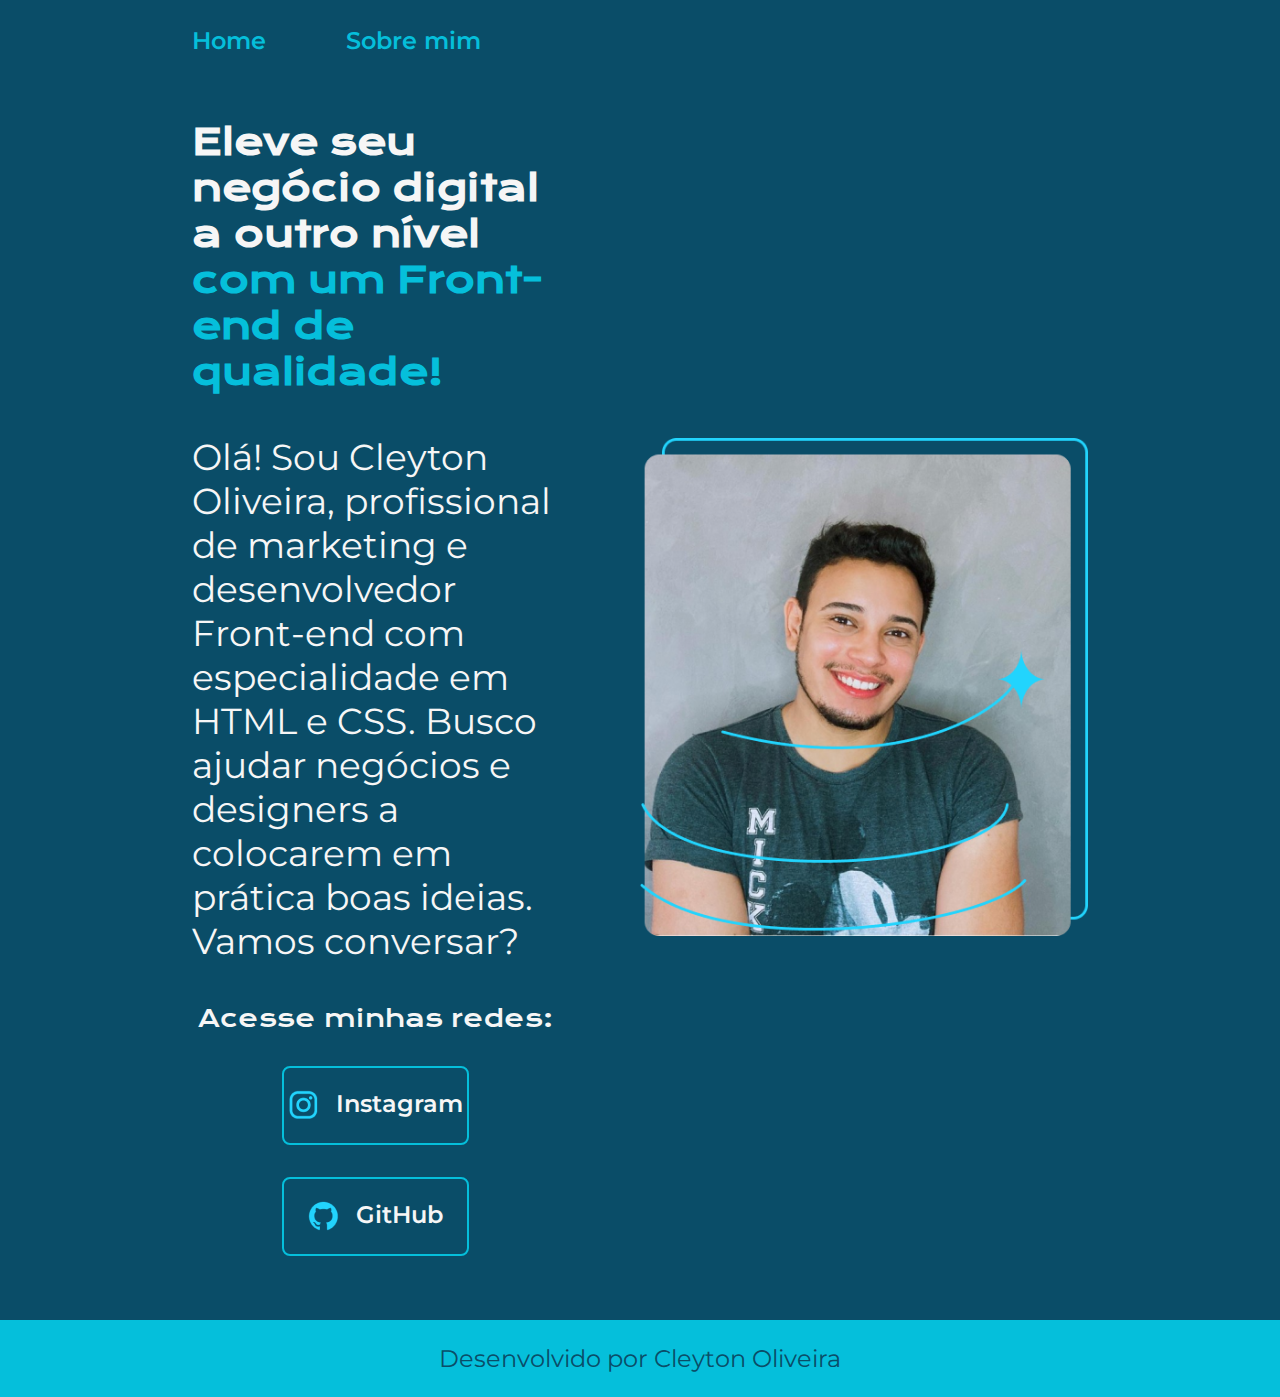
<file: index.html>
<!DOCTYPE html>
<html lang="pt-br">

<head>

    <meta charset="UTF-8">
    <meta http-equiv="X-UA-Compatible" content="IE=edge">
    <meta name="viewport" content="width=device-width, initial-scale=1.0">
    <title>Portifólio do Cleyton</title>
    <link rel="stylesheet" href="/styles/styles.css">

</head>

<body>

    <header class="cabecalho">
        <nav class="cabecalho__menu">
            <a class="cabecalho__menu__link" href="index.html">Home</a>
            <a class="cabecalho__menu__link" href="about.html">Sobre mim</a>
        </nav>
    </header>

    <main class="apresentacao">
        <section class="apresentacao_conteudo">

            <h1 class="apresentacao_conteudo_titulo">Eleve seu negócio digital a outro nível <strong class="titulo-destaque">com um Front-end de qualidade!</strong></h1> 

            <p class="apresentacao_conteudo_texto">Olá! Sou Cleyton Oliveira, profissional de marketing e desenvolvedor Front-end com especialidade em HTML e CSS. Busco ajudar negócios e designers a colocarem em prática boas ideias. Vamos conversar?</p>

            <div class="apresentacao_links">
                <h2 class="titulo_botao">Acesse minhas redes:</h2>
                <a class="apresentacao_link__link" href="https://www.instagram.com/eucleytu/">
                    <img src="/assets/instagram.png">
                    Instagram
                </a>

                <a class="apresentacao_link__link" href="https://github.com/eucleytu">
                    <img src="/assets/github.png">
                    GitHub
                </a>
            </div>

        </section>
        <img class="apresentacao__imagem" src="/assets/imagem.png">
    </main>

    <footer class="rodape">Desenvolvido por Cleyton Oliveira</footer>

</body>

</html>
</file>
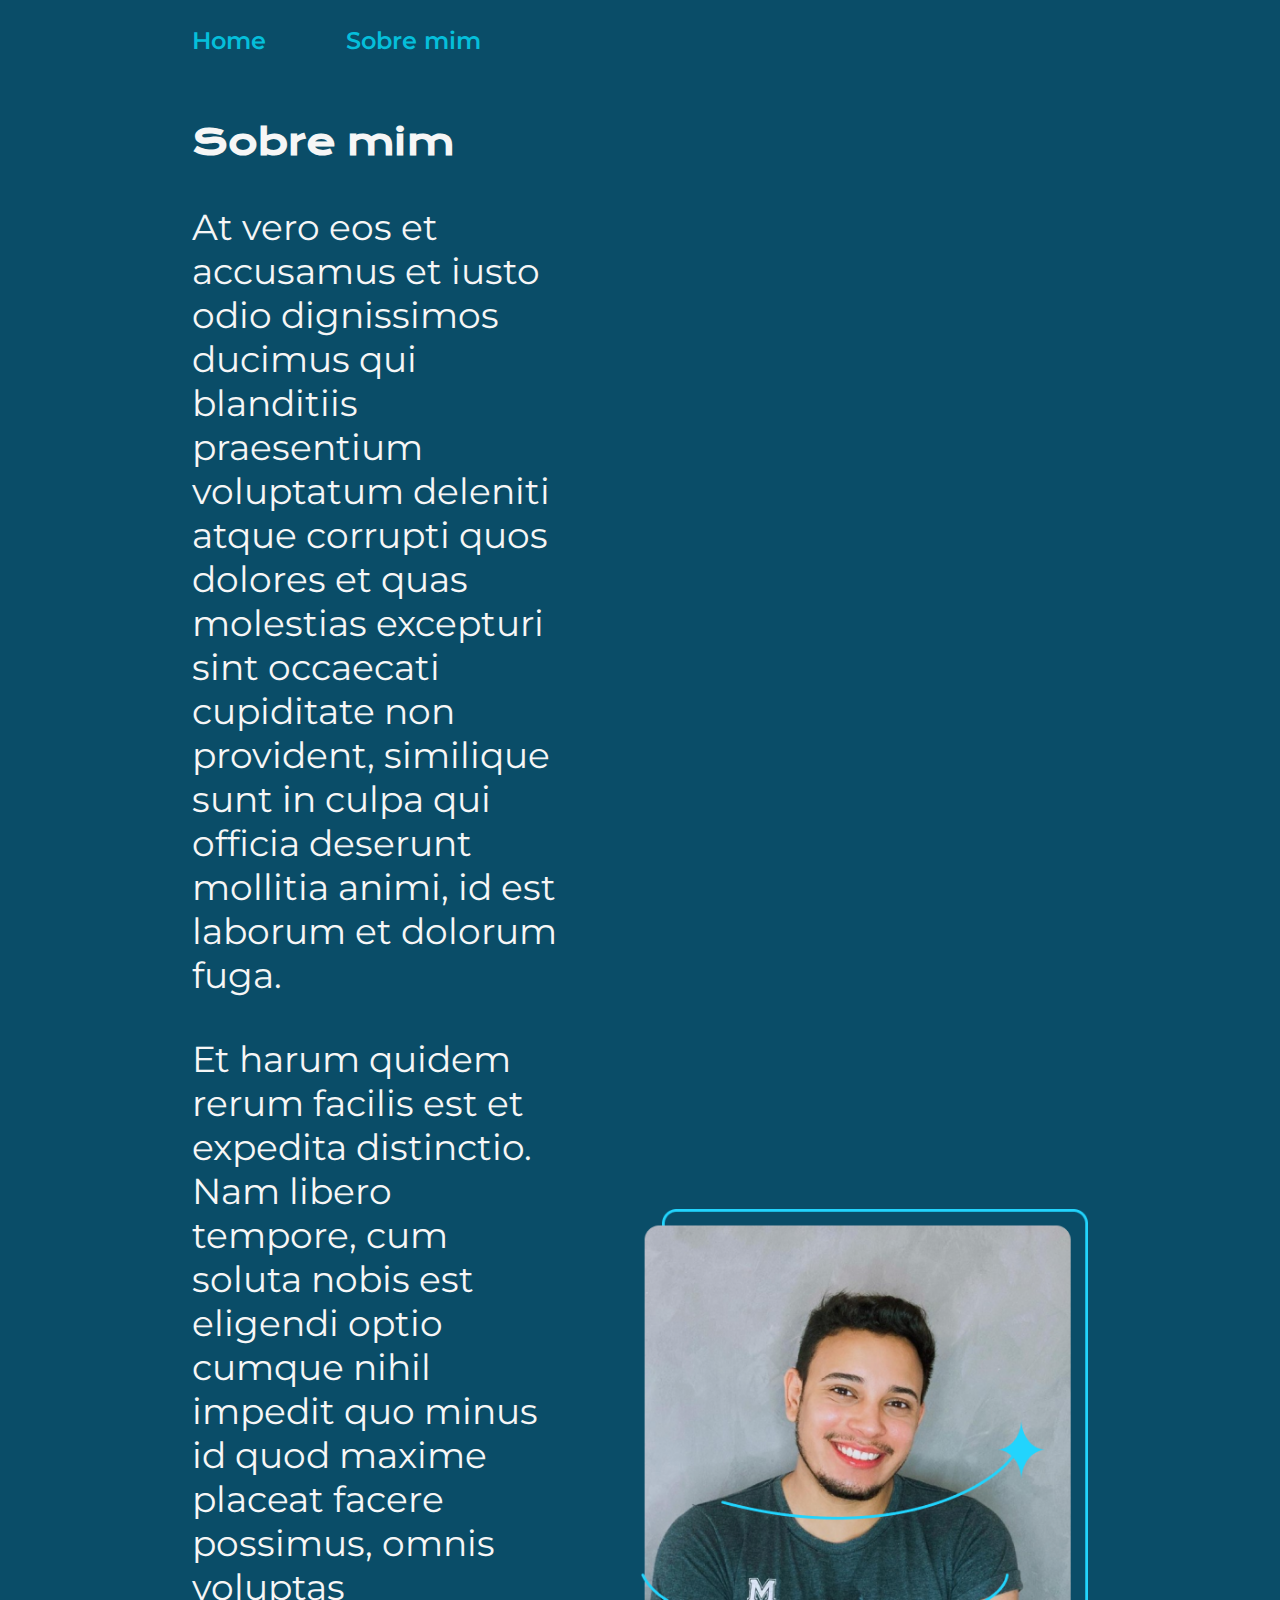
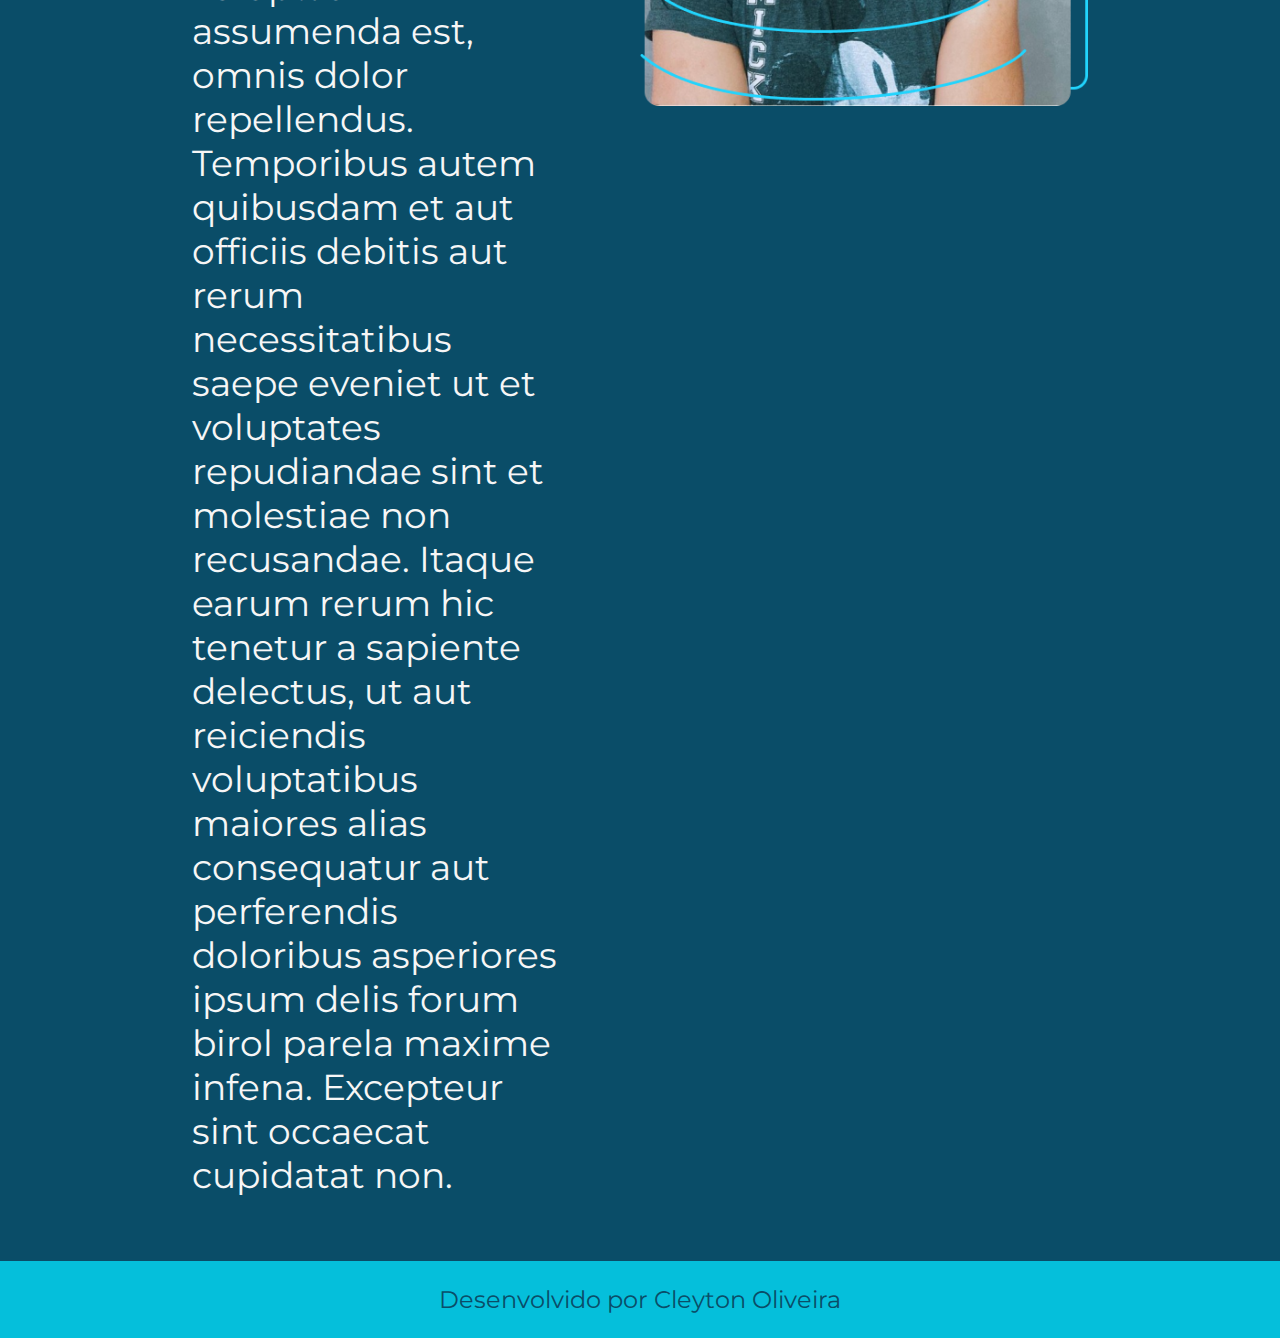
<file: about.html>
<!DOCTYPE html>
<html lang="pt-br">
<head>
    <meta charset="UTF-8">
    <meta http-equiv="X-UA-Compatible" content="IE=edge">
    <meta name="viewport" content="width=device-width, initial-scale=1.0">
    <title>Sobre mim</title>
    <link rel="stylesheet" href="/styles/styles.css">

</head>
    <body>
        <header class="cabecalho">
            <nav class="cabecalho__menu">
                <a class="cabecalho__menu__link" href="index.html">Home</a>
                <a class="cabecalho__menu__link" href="about.html">Sobre mim</a>
            </nav>
        </header>

        <main class="apresentacao">
            <section class="apresentacao_conteudo">
                <h1 class="apresentacao_conteudo_titulo">Sobre mim</h1>

                <p class="apresentacao_conteudo_texto">At vero eos et accusamus et iusto odio dignissimos ducimus qui blanditiis praesentium voluptatum deleniti atque corrupti quos dolores et quas molestias excepturi sint occaecati cupiditate non provident, similique sunt in culpa qui officia deserunt mollitia animi, id est laborum et dolorum fuga.</p>

                <p class="apresentacao_conteudo_texto">Et harum quidem rerum facilis est et expedita distinctio. Nam libero tempore, cum soluta nobis est eligendi optio cumque nihil impedit quo minus id quod maxime placeat facere possimus, omnis voluptas assumenda est, omnis dolor repellendus. Temporibus autem quibusdam et aut officiis debitis aut rerum necessitatibus saepe eveniet ut et voluptates repudiandae sint et molestiae non recusandae. Itaque earum rerum hic tenetur a sapiente delectus, ut aut reiciendis voluptatibus maiores alias consequatur aut perferendis doloribus asperiores ipsum delis forum birol parela maxime infena. Excepteur sint occaecat cupidatat non.
                </p>

            </section>
            <img class="apresentacao__imagem" src="/assets/imagem.png">
        </main>

         <footer class="rodape">Desenvolvido por Cleyton Oliveira</footer>
    </body>
</html>
</file>
<file: styles/styles.css>
@import url('https://fonts.googleapis.com/css2?family=Krona+One&family=Montserrat:wght@400;600&display=swap');


:root {
    --cor-primaria: #0A4D68;
    --cor-secundaria: #f6f6f6;
    --cor-terciaria: #05BFDB;
    --cor-hover: #088395;

    --fonte-primaria: 'Krona One', sans-serif;
    --fonte-secundaria: 'Montserrat', sans-serif;
}

*{
    margin: 0;
    padding: 0;
}

body {
    box-sizing: var(--cor-primaria);
    background-color: var(--cor-primaria);
    color: var(--cor-secundaria);
}

.cabecalho {
    padding: 2% 0% 0% 15%;
}

.cabecalho__menu {
    display: flex;
    gap: 80px;
}
.cabecalho__menu__link {
    font-family: var(--fonte-secundaria);
    font-size: 1.5rem;
    font-weight: 600;
    color: var(--cor-terciaria);
    text-decoration: none;

}

.titulo-destaque {
    color: var(--cor-terciaria);
}


.apresentacao {
    padding: 5% 15%;
    display: flex;
    align-items: center;
    justify-content: space-between;
    gap: 82px;
}

.apresentacao_conteudo {
    width: 50%;
    display: flex;
    flex-direction: column;
    gap: 40px;
}

.apresentacao_conteudo_titulo {
    font-size: 2.25rem;
    font-family: var(--fonte-primaria);
}

.apresentacao_conteudo_texto {
    font-size: 2.25rem;
    font-family: var(--fonte-secundaria);
}

.apresentacao_links{
    display: flex;
    flex-direction: column;
    justify-content: space-between;
    align-items: center;
    gap: 32px;
}

.apresentacao_link__link {
    display: flex;
    justify-content: center;
    gap: 16px;
    text-decoration: none;
    width: 50%;
    text-align: center;
    border-radius: 8px;
    border: 2px solid var(--cor-terciaria);;
    font-size: 1.5rem;
    font-weight: 600;
    padding: 21.5px 0;
    color: var(--cor-secundaria);
    font-family: var(--fonte-secundaria);
}

.apresentacao_link__link:hover {
    background: var(--cor-hover);
}

.titulo_botao {
    font-family: var(--fonte-primaria);
    font-size: 1.5rem;
    font-weight: 400;
}

.apresentacao__imagem {
    width: 50%;
}

.rodape {
    padding: 24px;
    color: var(--cor-primaria);
    background: var(--cor-terciaria);
    text-align: center;
    font-family: var(--fonte-secundaria);
    font-size: 1.5rem;
    font-weight: 400;
}

@media (max-width: 1200px) {
    
    .cabecalho {
        padding: 10%;
    }
    
    .cabecalho__menu {
        justify-content: center;
    }

    .apresentacao {
        flex-direction: column-reverse;
        padding: 5%;
    }

    .apresentacao_conteudo {
        width: auto;
    }
}
</file>
